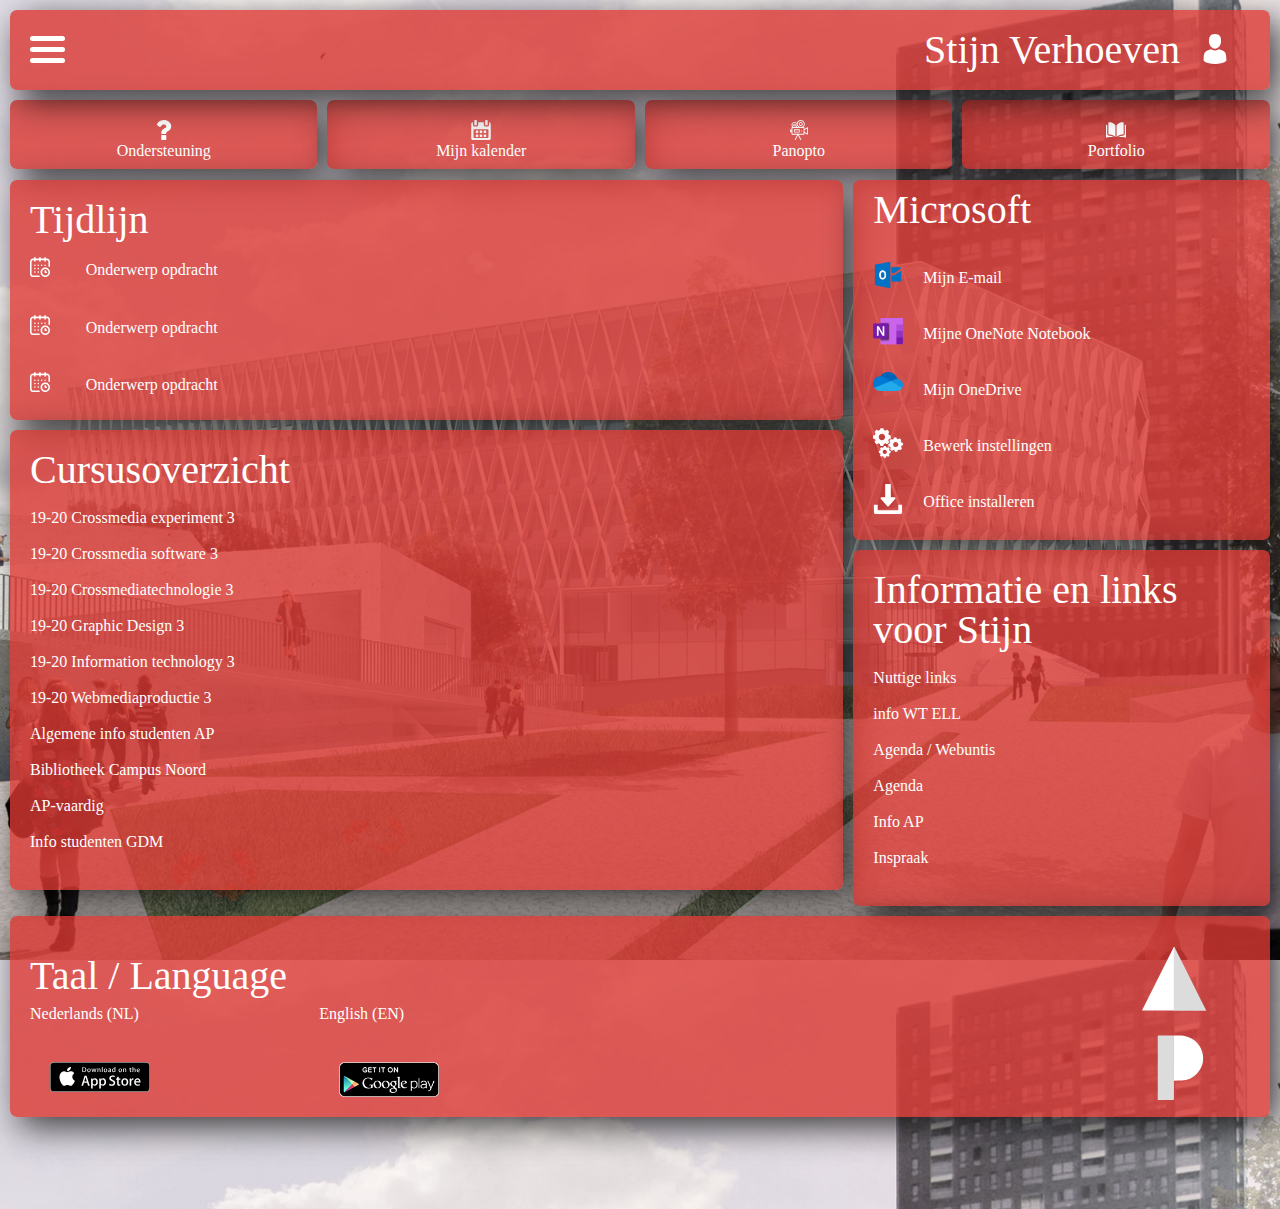
<file: home/home.html>
<!DOCTYPE html>
<html lang="en" dir="ltr">
  <head>
    <meta charset="utf-8">
    <link rel="stylesheet" href="reset_plus.css">
    <link rel="stylesheet" href="style.css">
    <title></title>
  </head>
  <body>
    <header>
        <div class="hamburgerMain">
            <div class="hamburger"></div>
            <div class="hamburger"></div>
            <div class="hamburger"></div>
        </div>
        <div class="header">
          <h2>Stijn Verhoeven</h2>
          <img src="../icons/man-user.svg" alt="" class="avatar">
        </div>
    </header>

    <nav>
      <a href="#"><img src="../icons/speed.svg" alt="">  Mijn startpagina</a>
      <a href="#">  <img src="../icons/calendar1.svg" alt="">Mijn kalender</a>
      <a href="#"><img src="../icons/padlock.svg" alt="">  Privébestanden</a>
      <a href="#"><img src="../icons/open-book1.svg" alt="">  Mijn cursussen</a>
      <a href="#" class="close"></a>
    </nav>

    <main>
      <div class="gridboven">
          <div class="ondersteuning">
            <img src="../icons/question-sign.svg" alt=""><br>
            <a href="#">Ondersteuning</a>
          </div>

          <div class="Mijnkalender">
            <img src="../icons/calendar.svg" alt=""><br>
            <a href="#">Mijn kalender</a>
          </div>

          <div class="Panopto">
            <img src="../icons/video-camera.svg" alt=""><br>
            <a href="#">Panopto</a>
          </div>

          <div class="Portfolio">
            <img src="../icons/open-book.svg" alt=""><br>
            <a href="#">Portfolio</a>
          </div>
      </div>
  <div class="links">
      <div class="tijdlijn">
        <h2 class="TL">Tijdlijn</h2>
          <img src="../icons/date.svg" alt="">
          <a href="#" class="onderwerpOpdracht">Onderwerp opdracht</a>
          <img src="../icons/date.svg" alt="">
          <a href="#" class="onderwerpOpdracht">Onderwerp opdracht</a>
          <img src="../icons/date.svg" alt="">
          <a href="#" class="onderwerpOpdracht">Onderwerp opdracht</a>
      </div>

      <div class="cursusoverzicht">
        <h2 class="CO">Cursusoverzicht</h2>
            <a href="#">19-20 Crossmedia experiment 3</a>
            <a href="#">19-20 Crossmedia software 3</a>
            <a href="#">19-20 Crossmediatechnologie 3</a>
            <a href="#">19-20 Graphic Design 3</a>
            <a href="#">19-20 Information technology 3</a>
            <a href="#">19-20 Webmediaproductie 3</a>
            <a href="#">Algemene info studenten AP</a>
            <a href="#">Bibliotheek Campus Noord</a>
            <a href="#">AP-vaardig</a>
            <a href="#">Info studenten GDM</a>
      </div>
  </div>
  <div class="rechts">
      <div class="Microsoft">
        <h2 class="CO">Microsoft</h2>
            <img src="../icons/microsoftmail.png" alt="">
            <a href="#">Mijn E-mail</a>
            <img src="../icons/onenote.svg" alt="">
            <a href="#">Mijne OneNote Notebook</a>
            <img src="../icons/onedrive.png" alt="">
            <a href="#">Mijn OneDrive</a>
            <img src="../icons/settings-gears.svg" alt="">
            <a href="#">Bewerk instellingen</a>
            <img src="../icons/download.svg" alt="">
            <a href="#">Office installeren</a>
      </div>

      <div class="informatie">
        <h2 class="CO">Informatie en links voor Stijn</h2>
            <a href="#">Nuttige links</a>
            <a href="#">info WT ELL</a>
            <a href="#">Agenda / Webuntis</a>
            <a href="#">Agenda</a>
            <a href="#">Info AP</a>
            <a href="#">Inspraak</a>
      </div>
    </div>
    </main>

    <footer>
      <h2 class="taal">Taal / Language</h2>
        <a href="#">Nederlands (NL)</a>
        <a href="#">English (EN)</a>

        <img src="../icons/logo/app-store.svg" alt="" class="afb">
        <img src="../icons/logo/google-play.png" alt="" class="afb">

        <img src="../icons/logo/ap1.svg" alt="" class="logo">
    </footer>
    <script src="script.js" charset="utf-8"></script>
  </body>
</html>
</file>
<file: home/style.css>
@supports (grid-area: auto) {

body{
  font-family: 'Bebas Neue', cursive;
  font-size: 1.6rem;
  background-image: url(../icons/logo/campus.jpg);
  background-size: cover;
  padding: 1rem;
  height: 100vh;
}


header{
  background-color: rgba(218, 55, 50,.8);
  height: 8rem;
  padding: 2rem;
  border-radius: 7px;
  box-shadow: 9px 10px 35px 0px rgba(0,0,0,0.75);
  position: relative;
}

.hamburger {
  width: 35px;
  height: 5px;
  background-color: white;
  margin: 6px 0;
  border-radius: 7px;
}

.hamburgerMain{
  position: absolute;
  left: 2rem;
  top: 2rem;
}

h2{
  color: white;
  align-items: flex-end;
  font-size: 4rem;
  margin-top: 2rem;
}

.avatar{
  width: 3rem;
  margin-top: 1.8rem;
  margin-left: 2rem;
}

.header{
  display: flex;
  justify-content: flex-end;
  margin-top: -2rem;
}

img{
  width: 2rem;
  margin-left: 2rem;
  margin-right: 2rem;
  margin-top: 1rem;
}

nav{
  display: flex;
  flex-direction: column;
  gap:1rem;
  padding-top: 2rem;
  background-color: rgba(255, 255, 255,.9);
  width: 25rem;
  position: absolute;
  top: 0;
  left: -25rem;
  overflow-x: hidden;
  transition: 0.5s;
  height: 100%;
  z-index: 1;
}

.close {
  visibility: hidden;
  position: absolute;
  right: 32px;
  top: 32px;
  width: 32px;
  height: 32px;
  opacity: 0.3;
}
.close:hover {
  opacity: 1;
}
.close:before, .close:after {
  position: absolute;
  left: 15px;
  content: ' ';
  height: 33px;
  width: 2px;
  background-color: rgba(218, 55, 50,.8);
}
.close:before {
  transform: rotate(45deg);
}
.close:after {
  transform: rotate(-45deg);
}
a{
  text-decoration: none;
  color:white;
  margin-bottom: 2rem;
}

nav a{
  color: rgba(218, 55, 50,.8);
}

.ondersteuning{
    background-color: rgba(218, 55, 50,.8);
    padding: 1rem;
    border-radius: 7px;
    box-shadow: 9px 10px 35px 0px rgba(0,0,0,0.75);
    text-align: center;
}

.Mijnkalender{
    background-color: rgba(218, 55, 50,.8);
    padding: 1rem;
    border-radius: 7px;
    box-shadow: 9px 10px 35px 0px rgba(0,0,0,0.75);
    text-align: center;
}

.Panopto{
    background-color: rgba(218, 55, 50,.8);
    padding: 1rem;
    border-radius: 7px;
    box-shadow: 9px 10px 35px 0px rgba(0,0,0,0.75);
    text-align: center;
}

.Portfolio{
    background-color: rgba(218, 55, 50,.8);
    padding: 1rem;
    border-radius: 7px;
    box-shadow: 9px 10px 35px 0px rgba(0,0,0,0.75);
    text-align: center;
}

.gridboven{
  height: 4rem;
  display: grid;
  grid-template-columns: 1fr 1fr 1fr 1fr;
  justify-content: center;
  margin-top: 1rem;
  grid-gap: 1rem;
}

.tijdlijn{
  height: 24rem;
  background-color: rgba(218, 55, 50,.8);
  border-radius: 7px;
  box-shadow: 9px 10px 35px 0px rgba(0,0,0,0.75);
  margin-top: 4rem;
  display: grid;
  grid-template-columns: 0.1fr 1fr;
}

.TL{
  grid-column: 1/3;
  margin-left: 2rem;
}
.onderwerpOpdracht{
  margin-top: 1.5rem;
}

.cursusoverzicht{
  background-color: rgba(218, 55, 50,.8);
  padding: 2rem;
  border-radius: 7px;
  box-shadow: 9px 10px 35px 0px rgba(0,0,0,0.75);
  margin-top: 1rem;
  display: flex;
  flex-direction: column;
}

.CO{
  margin-bottom: 2rem;
  margin-top: 0rem;
}

.Microsoft{
  background-color: rgba(218, 55, 50,.8);
  border-radius: 7px;
  box-shadow: 9px 10px 35px 0px rgba(0,0,0,0.75);
  margin-top: 1rem;
  display: grid;
  padding: 1rem;
  grid-template-columns: 0.1fr 1fr;
}

.Microsoft img{
  width: 3rem;
  margin-left: 1rem;
}

.Microsoft .CO{
  grid-column: 1/3;
  margin-left: 1rem;

}
.Microsoft a{
  margin-top: 2rem;
}

.informatie{
  background-color: rgba(218, 55, 50,.8);
  padding: 2rem;
  border-radius: 7px;
  box-shadow: 9px 10px 35px 0px rgba(0,0,0,0.75);
  margin-top: 1rem;
  display: flex;
  flex-direction: column;
}

footer{
  background-color: rgba(218, 55, 50,.8);
  padding: 2rem;
  border-radius: 7px;
  box-shadow: 9px 10px 35px 0px rgba(0,0,0,0.75);
  margin-top: 1rem;
  display: grid;
  grid-template-columns: 0.3fr 1fr;
  gap: 1rem;
  position: relative;
}

.taal{
  grid-column: 1/3
}

.afb{
  width: 10rem;
}

.logo{
  width: 20rem;
  position: absolute;
  position: absolute;
  right: -5rem;
  top: 0rem;
  animation: scaling 3s infinite;
}

@keyframes scaling {
  0% {
    transform: rotate(-1deg);
    transition:
  }
  50% {
    transform: rotate(1deg);
  }
  100%{
    transform: rotate(-1deg);
  }
}

@media (min-width: 800px){
  main{
    display: grid;
    grid-template-columns: 2fr 1fr;
    gap: 1rem;
  }

  .links{
    grid-column: 1;
  }
  .rechts{
    margin-top: 3rem;
    grid-column: 2;
  }

  .gridboven{
    grid-column: 1/3;
    margin-bottom: -1rem;
  }
</file>
